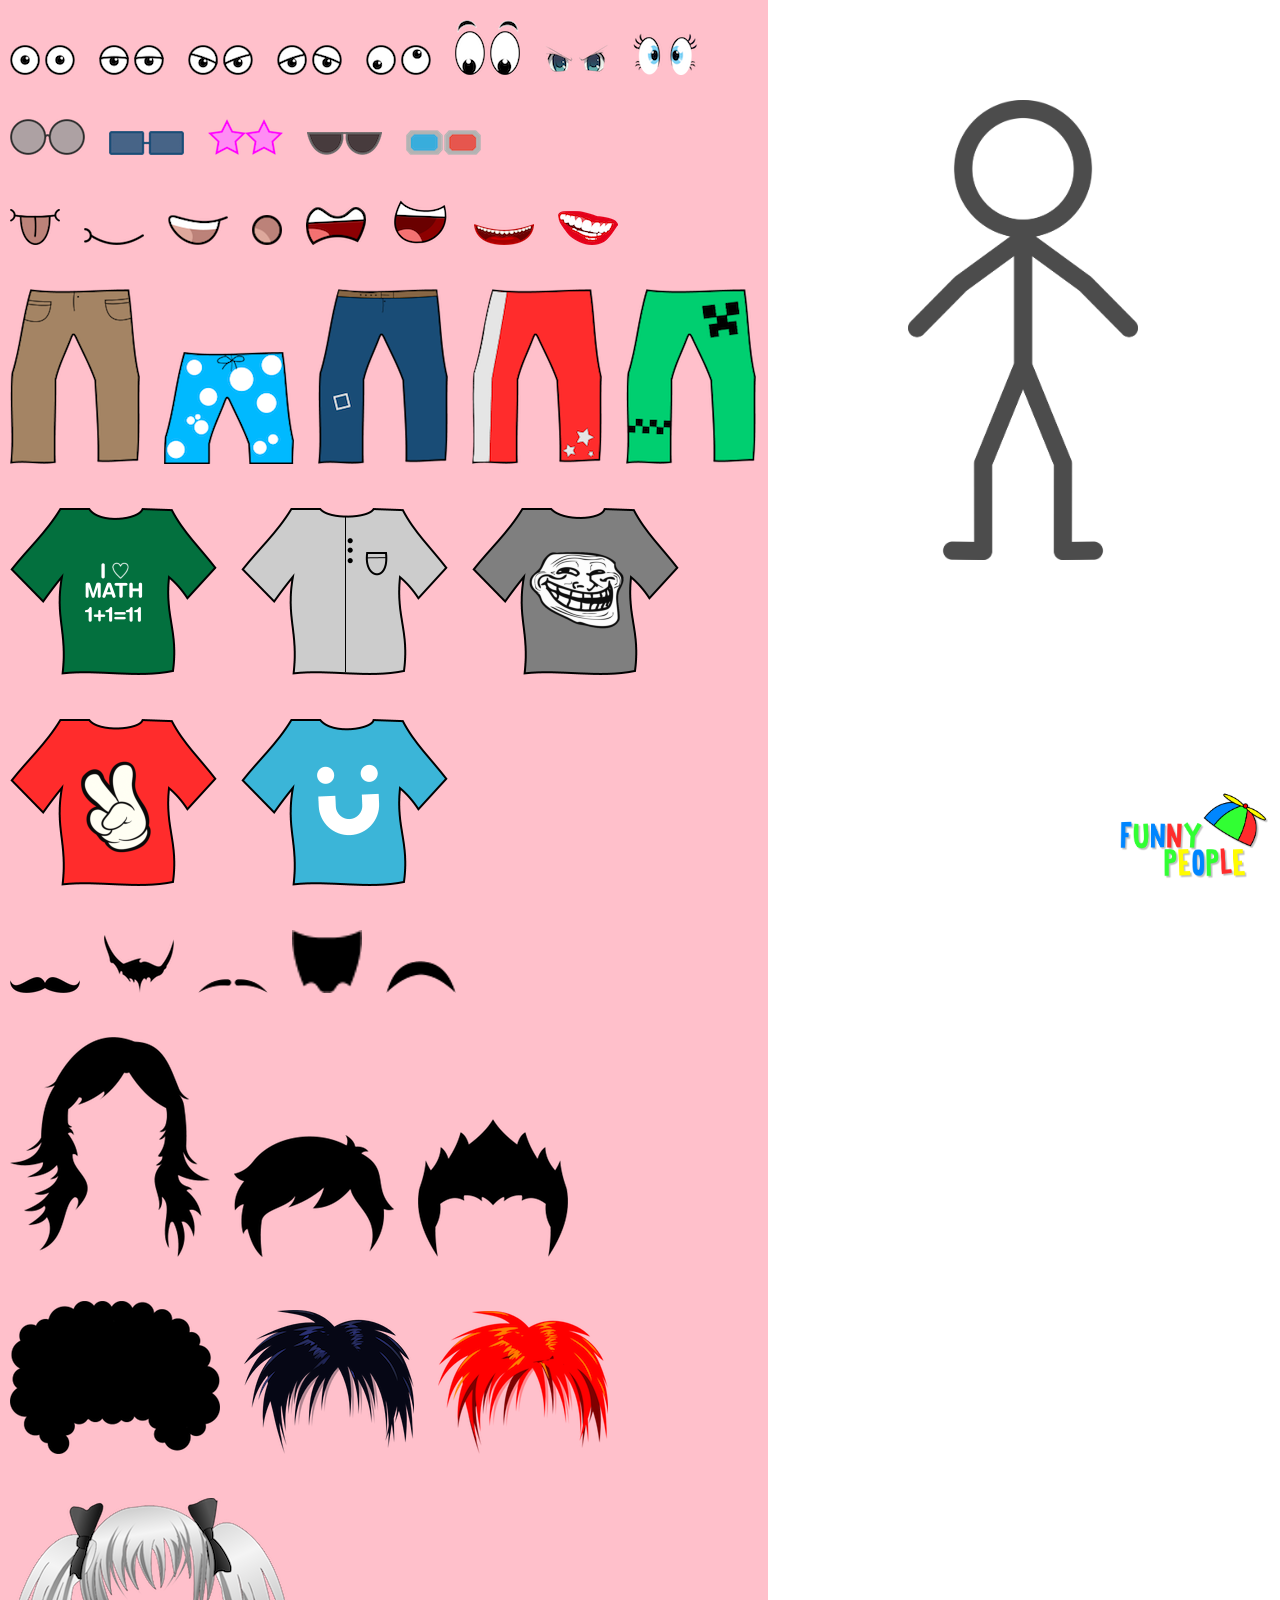
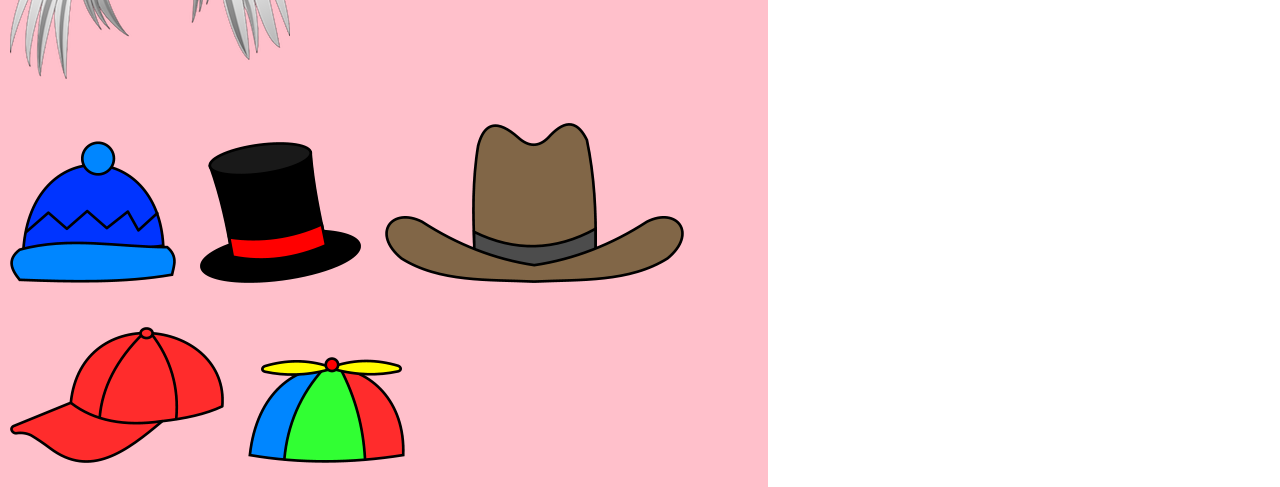
<file: index.html>
<!DOCTYPE html>
<html>
    <head>
        <link rel="stylesheet" href="css/style.css">
        <script type="text/javascript" src="js/api.js"></script>
    </head>
    <body>
        <div id="left-column">
            <!--eyes-->
            <img class="draggable" src="images/eyes_01.png">
            <img class="draggable" src="images/eyes_02.png">
            <img class="draggable" src="images/eyes_03.png">
            <img class="draggable" src="images/eyes_04.png">
            <img class="draggable" src="images/eyes_05.png">
            <img class="draggable" src="images/eyes_06.png">
            <img class="draggable" src="images/eyes_07.png">
            <img class="draggable" src="images/eyes_08.png">
            <br>

            <!--glasses-->
            <img src="images/glasses_01.png" class="draggable"/>
            <img src="images/glasses_02.png" class="draggable"/>
            <img src="images/glasses_03.png" class="draggable"/>
            <img src="images/glasses_04.png" class="draggable"/>
            <img src="images/glasses_05.png" class="draggable"/>
            <br>

            <!--mouths-->
            <img src="images/mouth_01.png" class="draggable"/>
            <img src="images/mouth_02.png" class="draggable"/>
            <img src="images/mouth_03.png" class="draggable"/>
            <img src="images/mouth_04.png" class="draggable"/>
            <img src="images/mouth_05.png" class="draggable"/>
            <img src="images/mouth_06.png" class="draggable"/>
            <img src="images/mouth_07.png" class="draggable"/>
            <img src="images/mouth_08.png" class="draggable"/>
            <br>
            
            <!--pants-->
            <img src="images/pants_01.png" class="draggable"/>
            <img src="images/pants_02.png" class="draggable"/>
            <img src="images/pants_03.png" class="draggable"/>
            <img src="images/pants_04.png" class="draggable"/>
            <img src="images/pants_05.png" class="draggable"/>
            <br>

            <!--shirts-->
            <img src="images/shirt_01.png" class="draggable"/>
            <img src="images/shirt_02.png" class="draggable"/>
            <img src="images/shirt_03.png" class="draggable"/>
            <img src="images/shirt_04.png" class="draggable"/>
            <img src="images/shirt_05.png" class="draggable"/>
            <br>

            <!--facial hair-->
            <img src="images/face-hair_01.png" class="draggable"/>
            <img src="images/face-hair_02.png" class="draggable"/>
            <img src="images/face-hair_03.png" class="draggable"/>
            <img src="images/face-hair_04.png" class="draggable"/>
            <img src="images/face-hair_05.png" class="draggable"/>
            <br>


            <!--hair-->
            <img src="images/hair_01.png" class="draggable"/>
            <img src="images/hair_02.png" class="draggable"/>
            <img src="images/hair_03.png" class="draggable"/>
            <img src="images/hair_04.png" class="draggable"/>
            <img src="images/hair_05.png" class="draggable"/>
            <img src="images/hair_06.png" class="draggable"/>
            <img src="images/hair_07.png" class="draggable"/>
            <br>

            <!--hats-->
            <img src="images/hat_01.png" class="draggable"/>
            <img src="images/hat_02.png" class="draggable"/>
            <img src="images/hat_03.png" class="draggable"/>
            <img src="images/hat_04.png" class="draggable"/>
            <img src="images/hat_05.png" class="draggable"/>
            <br>

            

            

        </div>
        <div id="right-column">
            <img src="images/stickman.png">
            <img id="logo" src="images/logo.png">
        </div>
    </body>
</html>
</file>
<file: css/style.css>
body {
    margin: 0px;
    padding: 0px;
    width: 100%;
    background-color: white;
    height: 100%;
}

#left-column {
 width: 60%;
 height: 100%;
 float: left;
 background-color: pink;
 display: block;
}

#left-column img {
    margin: 20px 10px 20px 10px;
}

#right-column {
width: 40%;
float: left;
}

#right-column img {
    width: 230px;
    margin-left: 140px;
    margin-top: 100px;
}

img#logo {
position: fixed;
width: 150px;
bottom: 20px;
right: 10px;
}
</file>
